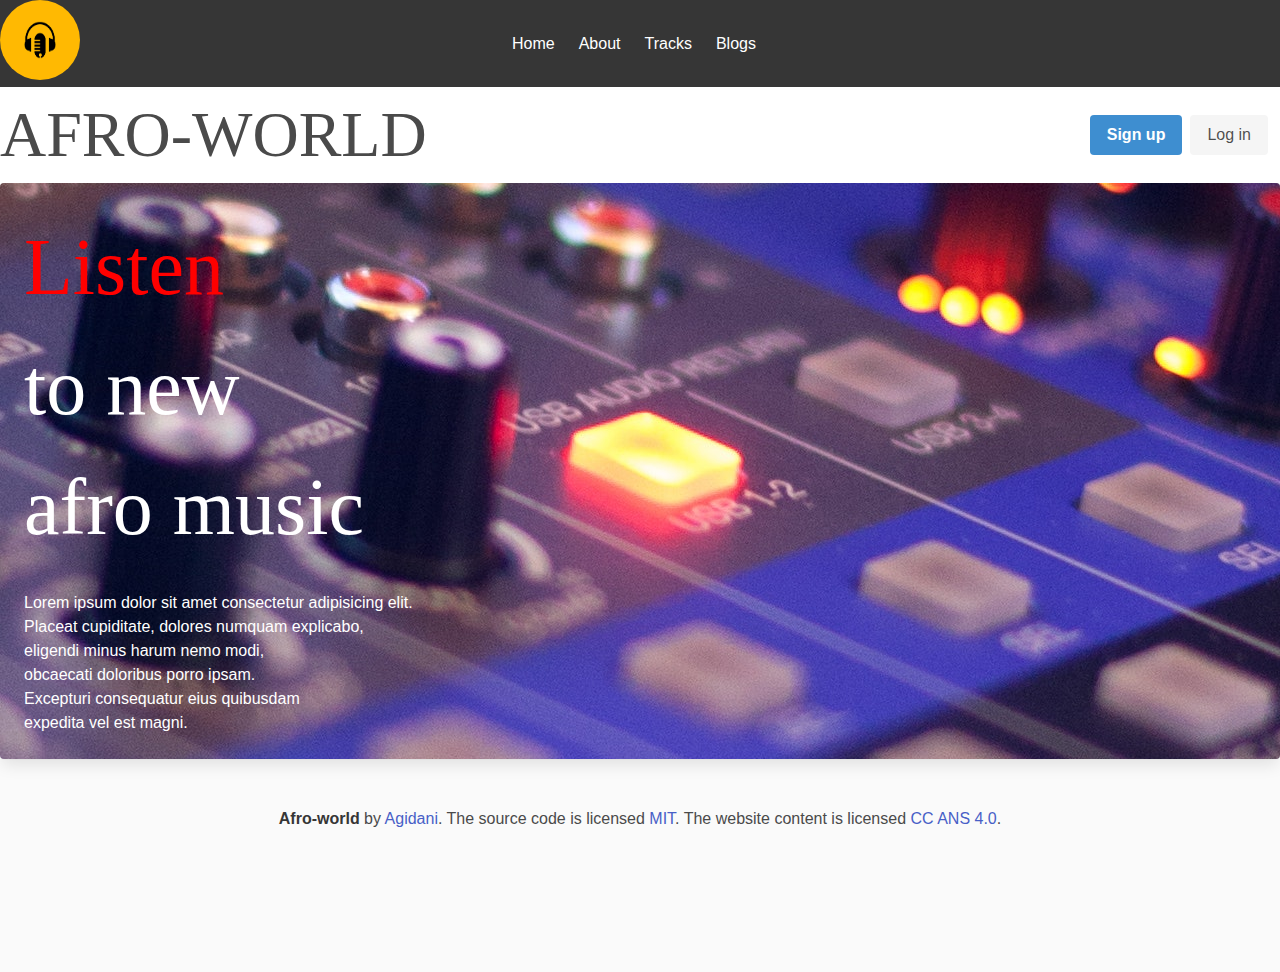
<file: index.html>
<!DOCTYPE html>
<html lang="en">
<head>
    <link rel="stylesheet" href="/Styles/Css/style.css">
    <link rel="stylesheet" href="/Styles/Css/bulma.css">
    <meta charset="UTF-8">
    <meta http-equiv="X-UA-Compatible" content="IE=edge">
    <meta name="viewport" content="width=device-width, initial-scale=1.0">
    <title>Afro-World</title>
</head>
<body>
        <nav class="navbar is-dark" role="navigation" aria-label="main navigation">
            <div class="navbar-brand">
              <div class="logo">
                  <a href="">
                      <img src="/Styles/img/download.png" alt="">
                  </a>
                
              </div>
          
            
            </div>
          
            <div id="navbarBasicExample" class="navbar-menu">
              <div class="navbar-start">
                <a class="navbar-item" href="/index.html">
                  Home
                </a>
          
                <a class="navbar-item">
                  About
                </a>
                <a class="navbar-item">
                      Tracks
                    </a>
                <a class="navbar-item">
                        Blogs
               </a>
              </div>
          
              
            </div>
            </div>
          </nav>

<nav class="navbar" role="navigation" aria-label="main navigation">
  

 
     
  <h1 class="site-text">AFRO-WORLD</h1>

    

    <div class="navbar-end">
      <div class="navbar-item">
        <div class="buttons">
          <a class="button is-info" href="/signup.html">
            <strong>Sign up</strong>
          </a>
          <a href="/login.html" class="button is-light">
            Log in
          </a>
        </div>
      </div>
    </div>
  
</nav>
<div class="card background-img">
    <div class="card-content">
      <div class="content" style="font-size: 5rem; color:white; font-family:cursive ">
         <div style="color: red;">  Listen </div> to new <br>
        afro music <br> 
      </div>
      <div class="smaller-content" style="color: white;">
          Lorem ipsum dolor sit amet consectetur adipisicing elit. <br>
          Placeat cupiditate, dolores numquam explicabo, <br>
          eligendi minus harum nemo modi, <br>
          obcaecati doloribus porro ipsam. <br>
          Excepturi consequatur eius quibusdam <br>
          expedita vel est magni. <br>
      </div>
    </div>
  </div>

  <footer class="footer">
    <div class="container">
      <div class="content has-text-centered">
        <p>
          <strong>Afro-world</strong> by <a href=>Agidani</a>. The source code is licensed
          <a href="http://opensource.org/licenses/mit-license.php">MIT</a>. The website content
          is licensed <a href="http://creativecommons.org/licenses/by-nc-sa/4.0/">CC ANS 4.0</a>.
        </p>
        <p>
          <a class="icon" href="https://github.com/jgthms/bulma">
            <i class="fa fa-github"></i>
          </a>
        </p>
      </div>
    </div>
  </footer>
    
    
</body>
</html>
</file>
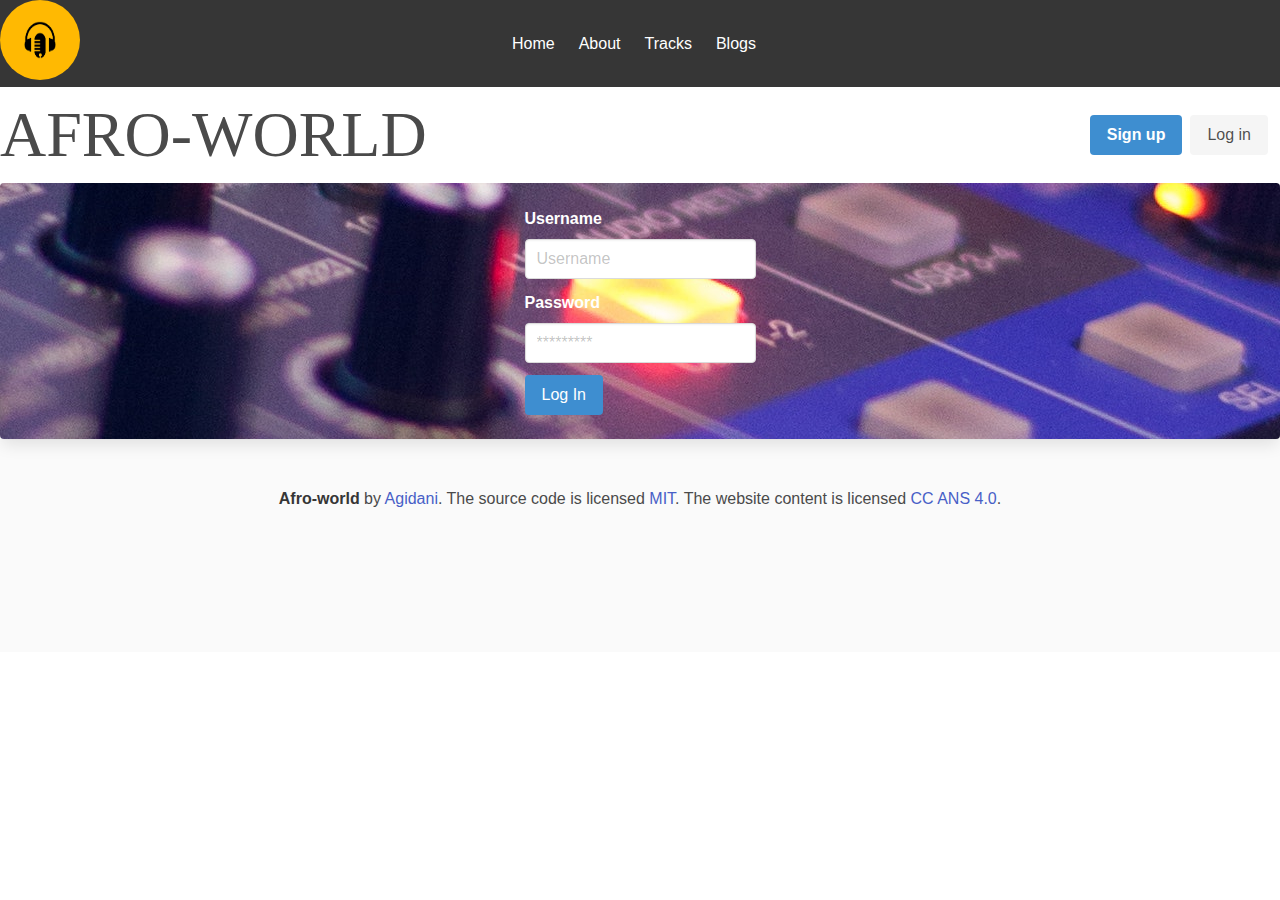
<file: login.html>
<!DOCTYPE html>
<html lang="en">
<head>
    <link rel="stylesheet" href="/Styles/Css/style.css">
    <link rel="stylesheet" href="/Styles/Css/bulma.css">
    <meta charset="UTF-8">
    <meta http-equiv="X-UA-Compatible" content="IE=edge">
    <meta name="viewport" content="width=device-width, initial-scale=1.0">
    <title>Afro-World</title>
</head>
<body>
        <nav class="navbar is-dark" role="navigation" aria-label="main navigation">
            <div class="navbar-brand">
              <div class="logo">
                  <a href="">
                      <img src="/Styles/img/download.png" alt="">
                  </a>
                
              </div>
          
            </div>
          
            <div id="navbarBasicExample" class="navbar-menu">
              <div class="navbar-start">
                <a class="navbar-item" href="/index.html">
                  Home
                </a>
          
                <a class="navbar-item">
                  About
                </a>
                <a class="navbar-item">
                      Tracks
                    </a>
                <a class="navbar-item">
                        Blogs
               </a>
              </div>
          
              
            </div>
            </div>
          </nav>

<nav class="navbar" role="navigation" aria-label="main navigation">
  

 <div class="site-text">
    <h1 class=>AFRO-WORLD</h1>
</div>
    

    <div class="navbar-end">
      <div class="navbar-item">
        <div class="buttons">
          <a  href="/signup.html" class="button is-info">
            <strong>Sign up</strong>
          </a>
          <a href="/login.html" class="button is-light">
            Log in
          </a>
        </div>
      </div>
    </div>
  
</nav>
<div class="card signup-card background-img">
  <div class="card-content">
    <div class="content">
        <div class="field">
            <label  style="color: white;" class="label">Username</label>
            <div class="control">
              <input class="input" type="text" placeholder="Username">
            </div>
          </div>
          
          
          <div class="field">
          <label  style="color: white; "class="label">Password</label>
          <div class="control">
            <input class="input" type="password" placeholder="*********">
          </div>
        </div>
          
            
            
            <div class="block">
              <a class="button is-info">Log In</a>
              
            </div>
    </div>
  </div>
</div>
<footer class="footer">
    <div class="container">
      <div class="content has-text-centered">
        <p>
          <strong>Afro-world</strong> by <a href=>Agidani</a>. The source code is licensed
          <a href="http://opensource.org/licenses/mit-license.php">MIT</a>. The website content
          is licensed <a href="http://creativecommons.org/licenses/by-nc-sa/4.0/">CC ANS 4.0</a>.
        </p>
        <p>
          <a class="icon" href="https://github.com/jgthms/bulma">
            <i class="fa fa-github"></i>
          </a>
        </p>
      </div>
    </div>
  </footer>

    
</body>
</html>
</file>
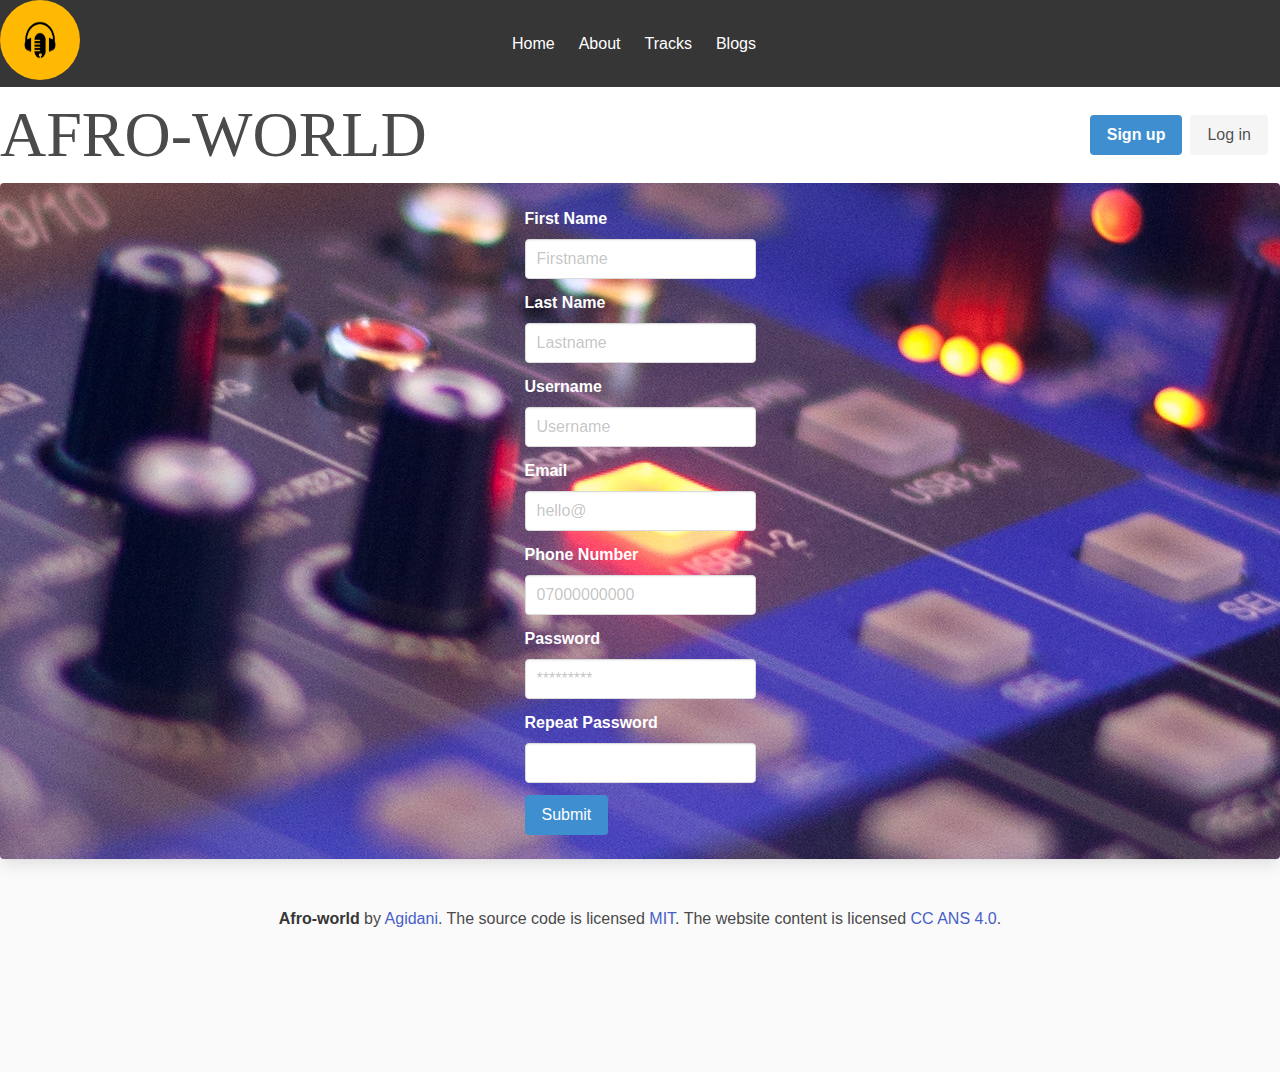
<file: signup.html>
<!DOCTYPE html>
<html lang="en">
<head>
    <link rel="stylesheet" href="/Styles/Css/style.css">
    <link rel="stylesheet" href="/Styles/Css/bulma.css">
    <meta charset="UTF-8">
    <meta http-equiv="X-UA-Compatible" content="IE=edge">
    <meta name="viewport" content="width=device-width, initial-scale=1.0">
    <title>Afro-World</title>
</head>
<body>
        <nav class="navbar is-dark" role="navigation" aria-label="main navigation">
            <div class="navbar-brand">
              <div class="logo">
                  <a href="">
                      <img src="/Styles/img/download.png" alt="">
                  </a>
                
              </div>
          
              
            </div>
          
            <div id="navbarBasicExample" class="navbar-menu">
              <div class="navbar-start">
                <a class="navbar-item" href="/index.html">
                  Home
                </a>
          
                <a class="navbar-item">
                  About
                </a>
                <a class="navbar-item">
                      Tracks
                    </a>
                <a class="navbar-item">
                        Blogs
               </a>
              </div>
          
              
            </div>
            </div>
          </nav>

<nav class="navbar" role="navigation" aria-label="main navigation">
  

 
     
  <h1 class="site-text">AFRO-WORLD</h1>

    

    <div class="navbar-end">
      <div class="navbar-item">
        <div class="buttons">
          <a href="/signup.html" class="button is-info">
            <strong>Sign up</strong>
          </a>
          <a href="/login.html" class="button is-light">
            Log in
          </a>
        </div>
      </div>
    </div>
  
</nav>
<div class="card signup-card background-img">
  <div class="card-content">
    <div class="content">
        <div class="field">
            <label style="color: white;" class="label">First Name</label>
            <div class="control">
              <input class="input" type="text" placeholder="Firstname">
            </div>
          </div>
          
          
            <div class="field">
              <label  style="color: white;" class="label">Last Name</label>
              <div class="control">
                <input class="input" type="text" placeholder="Lastname">
              </div>
            </div>

            <div class="field">
              <label  style="color: white;" class="label">Username</label>
              <div class="control">
                <input class="input" type="text" placeholder="Username">
              </div>
            </div>
          
            <div class="field">
              <label  style="color: white;" class="label">Email</label>
              <div class="control">
                <input class="input" type="email" placeholder="hello@">
              </div>
            </div>
          
            <div class="field">
              <label  style="color: white;" class="label">Phone Number</label>
              <div class="control">
                <input class="input" type="text" placeholder="07000000000">
              </div>
            </div>
          
          
            <div class="field">
              <label  style="color: white; "class="label">Password</label>
              <div class="control">
                <input class="input" type="password" placeholder="*********">
              </div>
            </div>
          
            <div class="field">
              <label  style="color: white;" class="label">Repeat Password</label>
              <div class="control">
                <input class="input" type="Password" placeholder="">
              </div>
            </div>

            
            <div class="block">
              <a class="button is-info">Submit</a>
              
            </div>
    </div>
  </div>
</div>
<footer class="footer">
  <div class="container">
    <div class="content has-text-centered">
      <p>
        <strong>Afro-world</strong> by <a href=>Agidani</a>. The source code is licensed
        <a href="http://opensource.org/licenses/mit-license.php">MIT</a>. The website content
        is licensed <a href="http://creativecommons.org/licenses/by-nc-sa/4.0/">CC ANS 4.0</a>.
      </p>
      <p>
        <a class="icon" href="https://github.com/jgthms/bulma">
          <i class="fa fa-github"></i>
        </a>
      </p>
    </div>
  </div>
</footer>

    
</body>
</html>
</file>
<file: Styles/Css/style.css>
body{
    display: flex;
    flex-direction: column;
}
.navbar{
    display: flex;
}
.navbar-brand img{
    clip-path: circle();
    width: 5rem;
    height: 5rem;

}


.navbar-start{
    margin: 1rem;
    margin-left:35%
}
.site-text{
    font-size: 4rem;
    font-family: cursive;
   
    
}

.is-purple{
    background-color: purple;
    
}
.background-img{
    background: url(/Styles/img/pexels-benjamin-lehman-1436141.jpg);
    background-position: center;
    background-repeat: no-repeat;
}
.signup-card{
    display: flex;
    justify-content: center;
}
</file>
